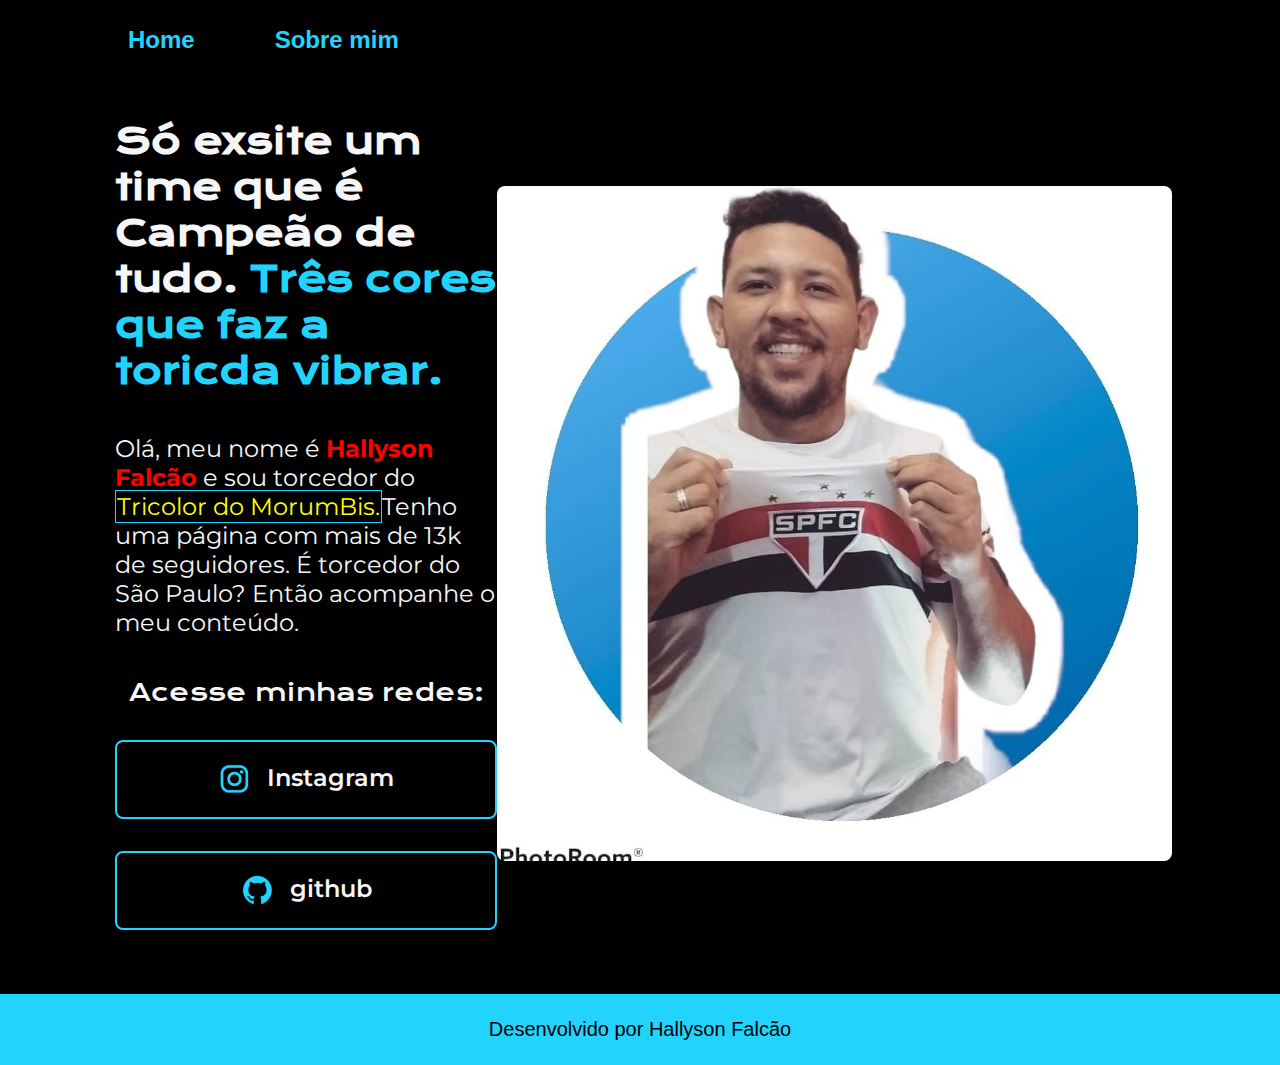
<file: index.html>
<!DOCTYPE html>
<html lang="pt-br">
<head>
    <meta charset="UTF-8">
    <meta http-equiv="X-UA-Compatible" content="IE=edge">
    <meta name="viewport" content="width=device-width, initial-scale=1.0">
    <title>Portifolio aba</title>
    <link rel="stylesheet" href="./styles/style.css">
</head>
<body>
   <header class="cabecalho">
        <nav class="cabecalho__menu"> <!--Os links que ficam em cima no cabeçario, lnks clicaves para naveegação (menu)-->
            <a class="cabecalho__menu__link" href="index.html"> Home</a>
            <a class="cabecalho__menu__link" href="about.html">Sobre mim</a>
        </nav>
   </header> 
   <main class="apresentacao"> <!--Lembrar que a class foi adicionada depois. Para poder fazer estilização. -->
            <section class="apresentacao__conteudo">
                <h1 class="apresentacao__conteudo__titulo">Só exsite um time que é Campeão de tudo. <strong>Três cores que faz a toricda vibrar.</strong></h1>
                <p class="apresentacao__conteudo__paragrafo">Olá, meu nome é <strong class="nome-destaque">Hallyson Falcão</strong> e sou torcedor do <span>Tricolor do MorumBis.</span>Tenho uma página com mais de 13k de seguidores. É torcedor do São Paulo? Então acompanhe o meu conteúdo.</p>
                        <div class="apresentacao__links">
                            <h2 class="apresentacao__links__subtitulos">Acesse minhas redes:</h2>
                                <a class="apresentacao__links__link1" href="https://www.instagram.com/falcaootricolor/?hl=pt-br">
                                    <img src="./assets/instagram.png">
                                    Instagram 
                                </a>
                                <a class="apresentacao__links__link1" href="https://github.com/HFalcao27">
                                    <img src="./assets/github.png">
                                    github
                                </a> 
                        </div> 
            </section> 
            <img class="imagemspfc" src="./assets/instadp_falcaootricolor_full_size.jpg" alt="Hallyson Falcão - perfil."> <!--Se acrescentarmos antes da instadp_falcao o ./assets/instdp.falc....png vai trazer a imagem que estará na página.-->
   </main>
   <footer class="rodape">
        <p>Desenvolvido por Hallyson Falcão</p>
   </footer> 
</body>
</html>
</file>
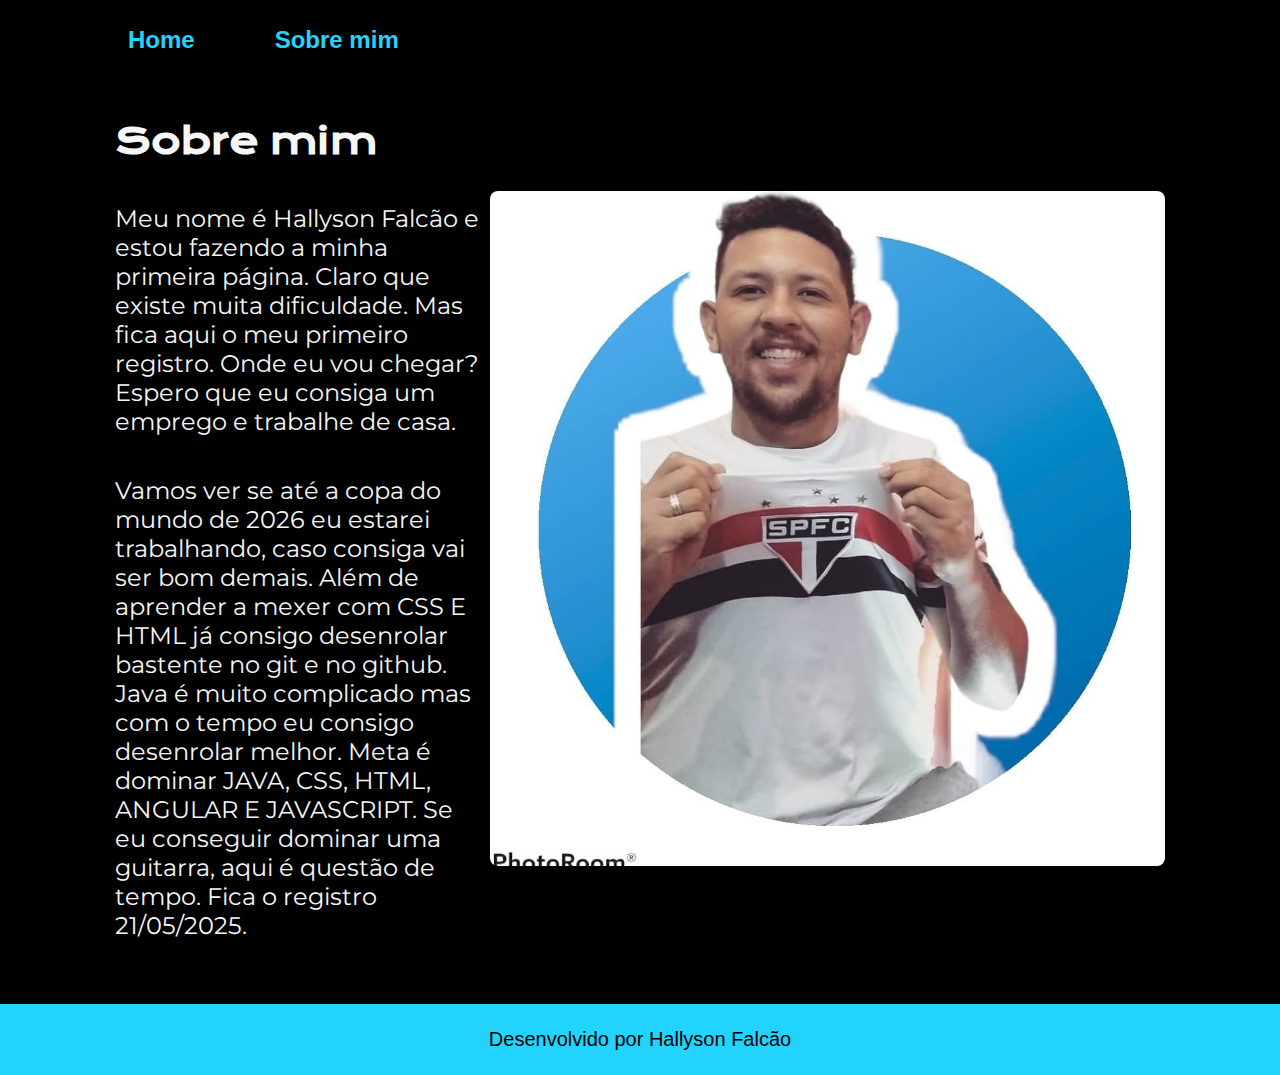
<file: about.html>
<!DOCTYPE html> <!--o atalho disso é apenas colocar o sinal de exclamação e apertar enter.-->
<html lang="pt-br"> <!--Tem que mudar para português pt-br-->
<head>
    <meta charset="UTF-8">
    <meta name="viewport" content="width=device-width, initial-scale=1.0">
    <title>Sobre mim</title> <!--Aqui sempre colocar o titulo-->
    <link rel="stylesheet" href="./styles/style.css"> <!--Se escrever link:css é um atalho pra isso ai___ Inclusive é aqui que importa o css de outro lugar pra linkar aqui.-->
</head>
<body>
   <header class="cabecalho">
        <nav class="cabecalho__menu"> <!--Os links que ficam em cima no cabeçario, lnks clicaves para naveegação (menu)-->
            <a class="cabecalho__menu__link" href="index.html"> Home</a>
            <a class="cabecalho__menu__link" href="about.html">Sobre mim</a>
        </nav>
   </header>

   <main class="apresentacao"><!--Prestar atenção que essa classe ela foi copiada e colada aqui pra poder copiar a classe que está no CSS. -->
        <section class="apresentacao__conteudo">
                <h1 class="apresentacao__conteudo__titulo">Sobre mim</h1>
                <p class="apresentacao__conteudo__paragrafo">Meu nome é Hallyson Falcão e estou fazendo a minha primeira página. Claro que existe muita dificuldade. Mas fica aqui o meu primeiro registro. Onde eu vou chegar? Espero que eu consiga um emprego e trabalhe de casa.</p>
                <p class="apresentacao__conteudo__paragrafo">Vamos ver se até a copa do mundo de 2026 eu estarei trabalhando, caso consiga vai ser bom demais. Além de aprender a mexer com CSS E HTML já consigo desenrolar bastente no git e no github. Java é muito complicado mas com o tempo eu consigo desenrolar melhor. Meta é dominar JAVA, CSS, HTML, ANGULAR E JAVASCRIPT. Se eu conseguir dominar uma guitarra, aqui é questão de tempo. Fica o registro 21/05/2025.</p>
        </section>
        <img class="imagemspfc" src="./assets/instadp_falcaootricolor_full_size.jpg" alt="Hallyson Falcão - perfil.">
   </main>

    <footer class="rodape">
            <p>Desenvolvido por Hallyson Falcão</p>
    </footer> 
</body>
</html>
</file>
<file: styles/style.css>
@import url('https://fonts.googleapis.com/css2?family=Krona+One&family=Montserrat:ital,wght@0,100..900;1,100..900&display=swap');

/*:root{
    --cor-primaria: #000000;
    --cor-secundaria: #F6F6F6;
    --cor-terciaria: #22D4FD;
    --cor-hover: #272727;

    --fonte-primaria: 'krone One', sans-serif;
    --fonte-secundaria: 'Montserrat',sans-serif;
}*/ /*o :root serve pra mudar as cores de um projeto, mudar todas as cores de uma vez só sem precisar ficar mudando uma por uma.*/

*{
    margin: 0;
    padding: 0; /* É um padrão bastante usado */
}

body {
    /*height: 100vh; aqui garante que o body será usado 100% na páginaweb*/
    box-sizing: border-box;
    background-color: black; /*pode ser que eu tire a cor e acrescente o var() pra mudar as cores ao mesmo tempo, as cores pré definidas pelo :root*/
    color: #F6F6F6;
}

.cabecalho {
    padding: 2% 0% 0% 10%;/*Nesse caso tem que deixar o "%" porque facilita para todo tipo de tela*/
}

.cabecalho__menu { /*Trabalhar o espaçamento entre links do menu.*/
    display: flex;
    gap: 80px; /*Espaçou os links.*/
}

.cabecalho__menu__link {
    font-family: 'Montserrast', sans-serif;
    font-size: 24px;
    font-weight: 600;
    color:#22D4FD;
    text-decoration: none; /*serve pare tirar o subilinhado do texto*/
}

strong {
    color: #22d4fd;
}

.nome-destaque {
    color:#ff0000;
}

span {
    color: #FFFF00;
    border: 1px solid #22d4fd;
    padding: 1px; /* Isso aqui é um quadro que fica em volta do palavra */
}

.apresentacao { /* Lembrando que foi coloca a classe no main para poder todo mundo ter a mesma formatação de layout */
    margin: 5% 9%; /*Ou pode usar o padding no lugar do margin*/
    display: flex;
    /* Uma formatação bastante usada é flex direction*/
    align-items:center; /*Vai alinhas os elementos.*/
    justify-content:space-between;
}

.apresentacao__conteudo {
    width: 615px;
    display: flex;
    flex-direction: column;
    gap: 40px;
}

.apresentacao__conteudo__titulo {
    font-size:36px;
    font-family: "Krona One", sans-serif;
}

.apresentacao__conteudo__paragrafo {
    font-size: 24px;
    font-family: "Montserrat", sans-serif;
}
.apresentacao__links{
    display: flex; /* Deixando apenas esse o projeto fica na horinzotal */
    flex-direction: column; /*fazendo esse comando já deixa o lugar escolhido em coluna (vertical)*/
    align-items: center ; /*Centraliza os elementos*/ 
    justify-content: space-between;
    gap: 32px; /*Separa os espaçamento / faz o espaçamento'*/
}

.apresentacao__links__subtitulos {
    font-family: 'Krona One', sans-serif;
    font-weight: 400;
    font-size: 24px;
    
}

.apresentacao__links__link1{
    /*background-color: #22d4fd; Deixa o quadrado atrás do link.*/
    border: 2px solid #22d4fd; /* Esse código traz um traçado/ uma borda*/
    display: flex; /* colocou pra alinhar no canto*/
    justify-content: center;
    gap: 16px; /*traz a separação entre o icone e a palavra*/
    width: 378px;
    text-align: center;
    border-radius: 8px;
    font-size: 24px;
    font-weight: 600;
    padding: 21.5px 0;/* O primeiro valor sempre será vertical e o segundo será horinzontal*/
    text-decoration: none;
    color: #f6f6f6;
    font-family: "Montserrat", sans-serif;
}

.apresentacao__links__link1:hover {
    background-color: #272727; /* 1°Vai mudar a fundo da ancora quando o mouse passar por cima*/
/* 2° Vale lembrar que essa classe foi repetida*/
}

.imagemspfc {
    border-radius: 8px;
    max-height: 75vh; /*Isso diminui a imagem*/
} 
.apresentacao__links__subtitulos{

}

.rodape {
    padding: 24px; /* importante prestar atenção nisso, coloca a margem do tamanho certo*/
    color : #000000;
    background-color: #22D4FD;
    text-align: center;
    font-family: 'Monteserrat', sans-serif;
    font-size: 20px;
    font-weight: 400;

}
</file>
